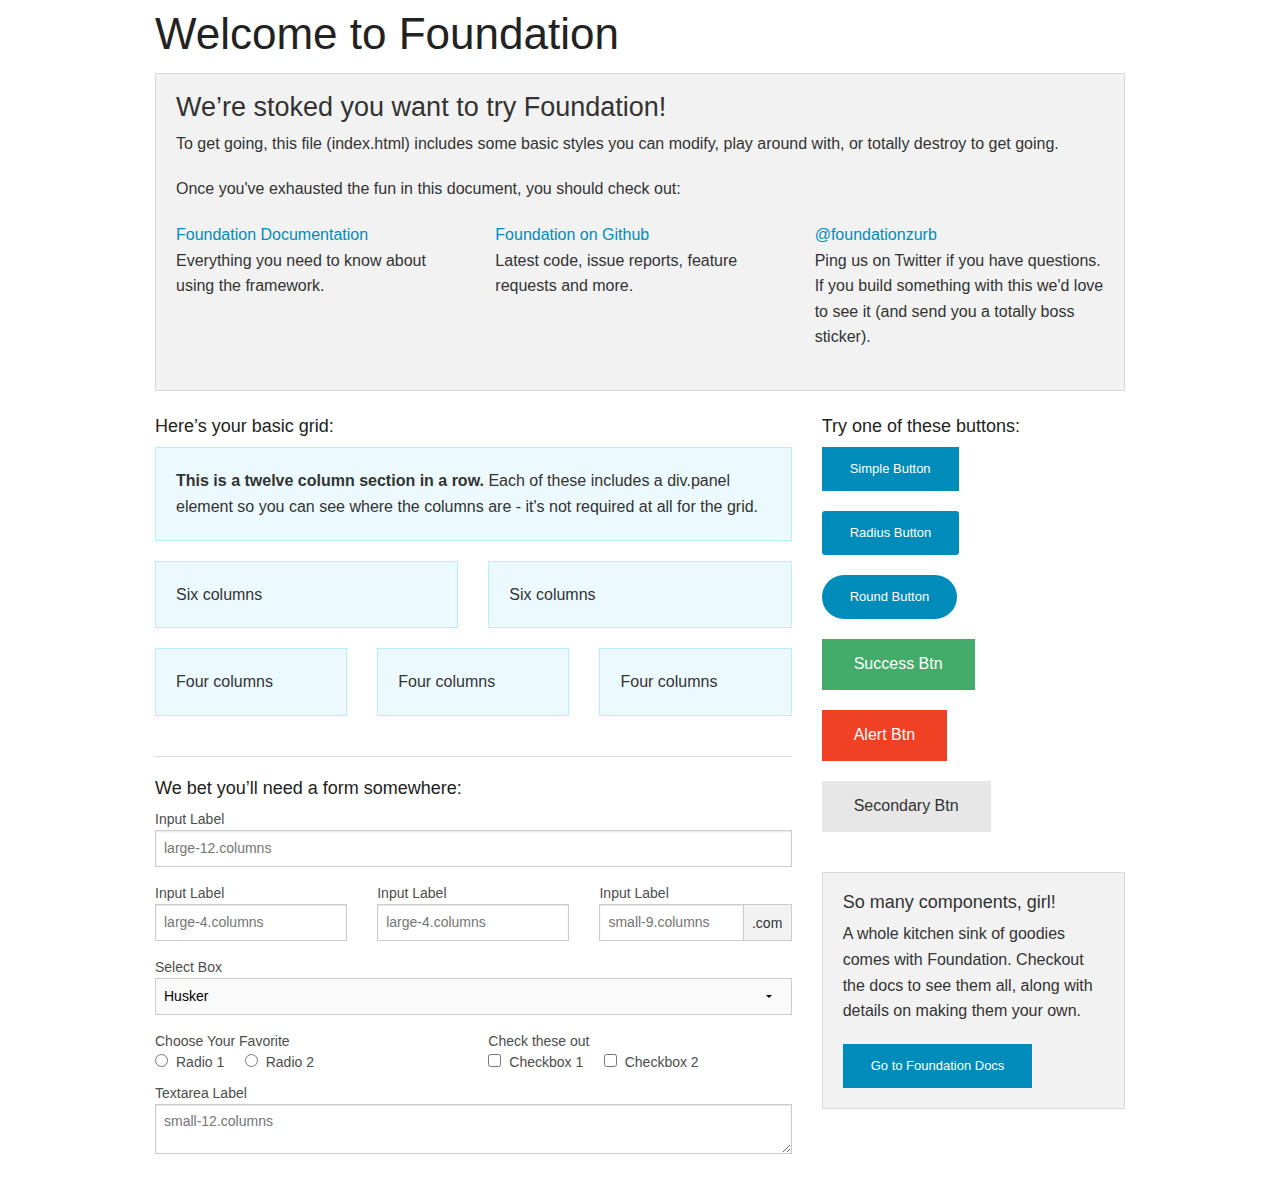
<file: index-original.html>
<!doctype html>
<html class="no-js" lang="en">
  <head>
    <meta charset="utf-8" />
    <meta name="viewport" content="width=device-width, initial-scale=1.0" />
    <title>Foundation | Welcome</title>
    <link rel="stylesheet" href="css/foundation.css" />
    <script src="js/vendor/modernizr.js"></script>
  </head>
  <body>
    
    <div class="row">
      <div class="large-12 columns">
        <h1>Welcome to Foundation</h1>
      </div>
    </div>
    
    <div class="row">
      <div class="large-12 columns">
      	<div class="panel">
	        <h3>We&rsquo;re stoked you want to try Foundation! </h3>
	        <p>To get going, this file (index.html) includes some basic styles you can modify, play around with, or totally destroy to get going.</p>
	        <p>Once you've exhausted the fun in this document, you should check out:</p>
	        <div class="row">
	        	<div class="large-4 medium-4 columns">
	    		<p><a href="http://foundation.zurb.com/docs">Foundation Documentation</a><br />Everything you need to know about using the framework.</p>
	    	</div>
	        	<div class="large-4 medium-4 columns">
	        		<p><a href="http://github.com/zurb/foundation">Foundation on Github</a><br />Latest code, issue reports, feature requests and more.</p>
	        	</div>
	        	<div class="large-4 medium-4 columns">
	        		<p><a href="http://twitter.com/foundationzurb">@foundationzurb</a><br />Ping us on Twitter if you have questions. If you build something with this we'd love to see it (and send you a totally boss sticker).</p>
	        	</div>        
					</div>
      	</div>
      </div>
    </div>

    <div class="row">
      <div class="large-8 medium-8 columns">
        <h5>Here&rsquo;s your basic grid:</h5>
        <!-- Grid Example -->

        <div class="row">
          <div class="large-12 columns">
            <div class="callout panel">
              <p><strong>This is a twelve column section in a row.</strong> Each of these includes a div.panel element so you can see where the columns are - it's not required at all for the grid.</p>
            </div>
          </div>
        </div>
        <div class="row">
          <div class="large-6 medium-6 columns">
            <div class="callout panel">
              <p>Six columns</p>
            </div>
          </div>
          <div class="large-6 medium-6 columns">
            <div class="callout panel">
              <p>Six columns</p>
            </div>
          </div>
        </div>
        <div class="row">
          <div class="large-4 medium-4 small-4 columns">
            <div class="callout panel">
              <p>Four columns</p>
            </div>
          </div>
          <div class="large-4 medium-4 small-4 columns">
            <div class="callout panel">
              <p>Four columns</p>
            </div>
          </div>
          <div class="large-4 medium-4 small-4 columns">
            <div class="callout panel">
              <p>Four columns</p>
            </div>
          </div>
        </div>
        
        <hr />
                
        <h5>We bet you&rsquo;ll need a form somewhere:</h5>
        <form>
				  <div class="row">
				    <div class="large-12 columns">
				      <label>Input Label</label>
				      <input type="text" placeholder="large-12.columns" />
				    </div>
				  </div>
				  <div class="row">
				    <div class="large-4 medium-4 columns">
				      <label>Input Label</label>
				      <input type="text" placeholder="large-4.columns" />
				    </div>
				    <div class="large-4 medium-4 columns">
				      <label>Input Label</label>
				      <input type="text" placeholder="large-4.columns" />
				    </div>
				    <div class="large-4 medium-4 columns">
				      <div class="row collapse">
				        <label>Input Label</label>
				        <div class="small-9 columns">
				          <input type="text" placeholder="small-9.columns" />
				        </div>
				        <div class="small-3 columns">
				          <span class="postfix">.com</span>
				        </div>
				      </div>
				    </div>
				  </div>
				  <div class="row">
				    <div class="large-12 columns">
				      <label>Select Box</label>
				      <select>
				        <option value="husker">Husker</option>
				        <option value="starbuck">Starbuck</option>
				        <option value="hotdog">Hot Dog</option>
				        <option value="apollo">Apollo</option>
				      </select>
				    </div>
				  </div>
				  <div class="row">
				    <div class="large-6 medium-6 columns">
				      <label>Choose Your Favorite</label>
				      <input type="radio" name="pokemon" value="Red" id="pokemonRed"><label for="pokemonRed">Radio 1</label>
				      <input type="radio" name="pokemon" value="Blue" id="pokemonBlue"><label for="pokemonBlue">Radio 2</label>
				    </div>
				    <div class="large-6 medium-6 columns">
				      <label>Check these out</label>
				      <input id="checkbox1" type="checkbox"><label for="checkbox1">Checkbox 1</label>
				      <input id="checkbox2" type="checkbox"><label for="checkbox2">Checkbox 2</label>
				    </div>
				  </div>
				  <div class="row">
				    <div class="large-12 columns">
				      <label>Textarea Label</label>
				      <textarea placeholder="small-12.columns"></textarea>
				    </div>
				  </div>
				</form>
      </div>     

      <div class="large-4 medium-4 columns">
			  <h5>Try one of these buttons:</h5>
			  <p><a href="#" class="small button">Simple Button</a><br/>
        <a href="#" class="small radius button">Radius Button</a><br/>
        <a href="#" class="small round button">Round Button</a><br/>            
        <a href="#" class="medium success button">Success Btn</a><br/>
        <a href="#" class="medium alert button">Alert Btn</a><br/>
        <a href="#" class="medium secondary button">Secondary Btn</a></p>           
				<div class="panel">
        	<h5>So many components, girl!</h5>
        	<p>A whole kitchen sink of goodies comes with Foundation. Checkout the docs to see them all, along with details on making them your own.</p>
        	<a href="http://foundation.zurb.com/docs/" class="small button">Go to Foundation Docs</a>          
        </div>
      </div>
    </div>
    
    <script src="js/vendor/jquery.js"></script>
    <script src="js/foundation.min.js"></script>
    <script>
      $(document).foundation();
    </script>
  </body>
</html>
</file>
